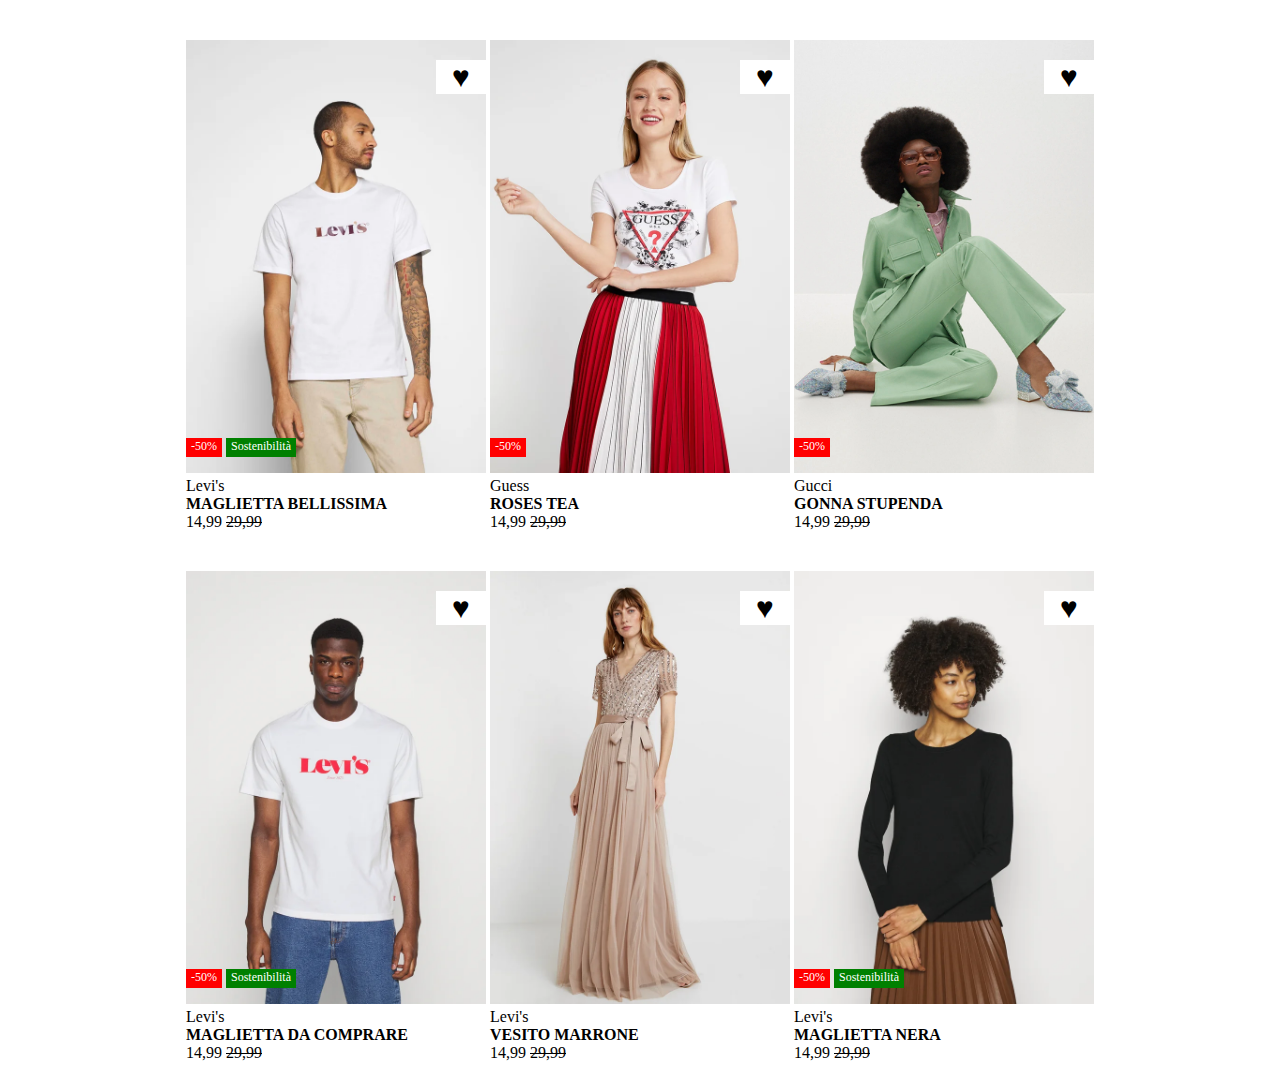
<file: index.html>
<!DOCTYPE html>
<html lang="en">
<head>
    <meta charset="UTF-8">
    <meta http-equiv="X-UA-Compatible" content="IE=edge">
    <meta name="viewport" content="width=device-width, initial-scale=1.0">
    <link rel="stylesheet" href="css/style.css">
    <link rel="shortcut icon" href="../html-css-toboolist/img/m.jpg" type="image/x-icon">
    <title>Boolando</title>
</head>
<body>
    <main>
        <!-- first row -->
        <section class="row">
            <!-- prima immagine -->
            <div>
                <img id="levis" src="img/1.webp" alt="maglietta-levis">
                <span class="heart">&hearts;</span>
                <span class="sconto-red">-50%</span>
                <span class="sostenibilita">Sostenibilità</span> 
            </div> 
            <!-- seconda immagine -->
            <div>
                <img id="gonna-guess" src="img/2.webp">
                <span class="heart">&hearts;</span>
                <span class="sconto-red">-50%</span>
            </div>    
            <!-- terza immagine -->
            <div>
                <img id="vestito-verde" src="img/3.webp">
                <span class="heart">&hearts;</span>
                <span class="sconto-red">-50%</span>
            </div> 
        </section>
        <section>
            <div class="didascalie">
                Levi's<br><strong>MAGLIETTA BELLISSIMA</strong><br> <span>14,99</span> <span class="testo-barrato">29,99</span> 
            </div>
            <div class="didascalie">
                Guess<br><strong>ROSES TEA</strong><br> <span>14,99</span> <span class="testo-barrato">29,99</span> 
            </div>
            <div class="didascalie">
                Gucci<br><strong>GONNA STUPENDA</strong><br> <span>14,99</span> <span class="testo-barrato">29,99</span> 
            </div>
            
        </section>

        <!-- second row -->
        <section class="row">
            <!-- prima immagine -->
            <div>
                <img id="levis-seconalinea" src="img/4.webp" alt="maglietta-levis">
                <span class="heart">&hearts;</span>
                <span class="sconto-red">-50%</span>
                <span class="sostenibilita">Sostenibilità</span> 
            </div> 
            <!-- seconda immagine -->
            <div>
                <img id="vestito-marrone" src="img/5.webp">
                <span class="heart">&hearts;</span>
            </div>    
            <!-- terza immagine -->
            <div>
                <img id="maglietta-nera" src="img/6.webp">
                <span class="heart">&hearts;</span>
                <span class="sconto-red">-50%</span>
                <span class="sostenibilita">Sostenibilità</span> 
            </div> 
        </section>
        <section>
            <div class="didascalie">
                Levi's<br><strong>MAGLIETTA DA COMPRARE</strong><br> <span>14,99</span> <span class="testo-barrato">29,99</span> 
            </div>
            <div class="didascalie">
                Levi's<br><strong>VESITO MARRONE</strong><br> <span>14,99</span> <span class="testo-barrato">29,99</span> 
            </div>
            <div class="didascalie">
                Levi's<br><strong>MAGLIETTA NERA</strong><br> <span>14,99</span> <span class="testo-barrato">29,99</span> 
            </div>
        </section>   
    </main>    
</body>
</html>
</file>
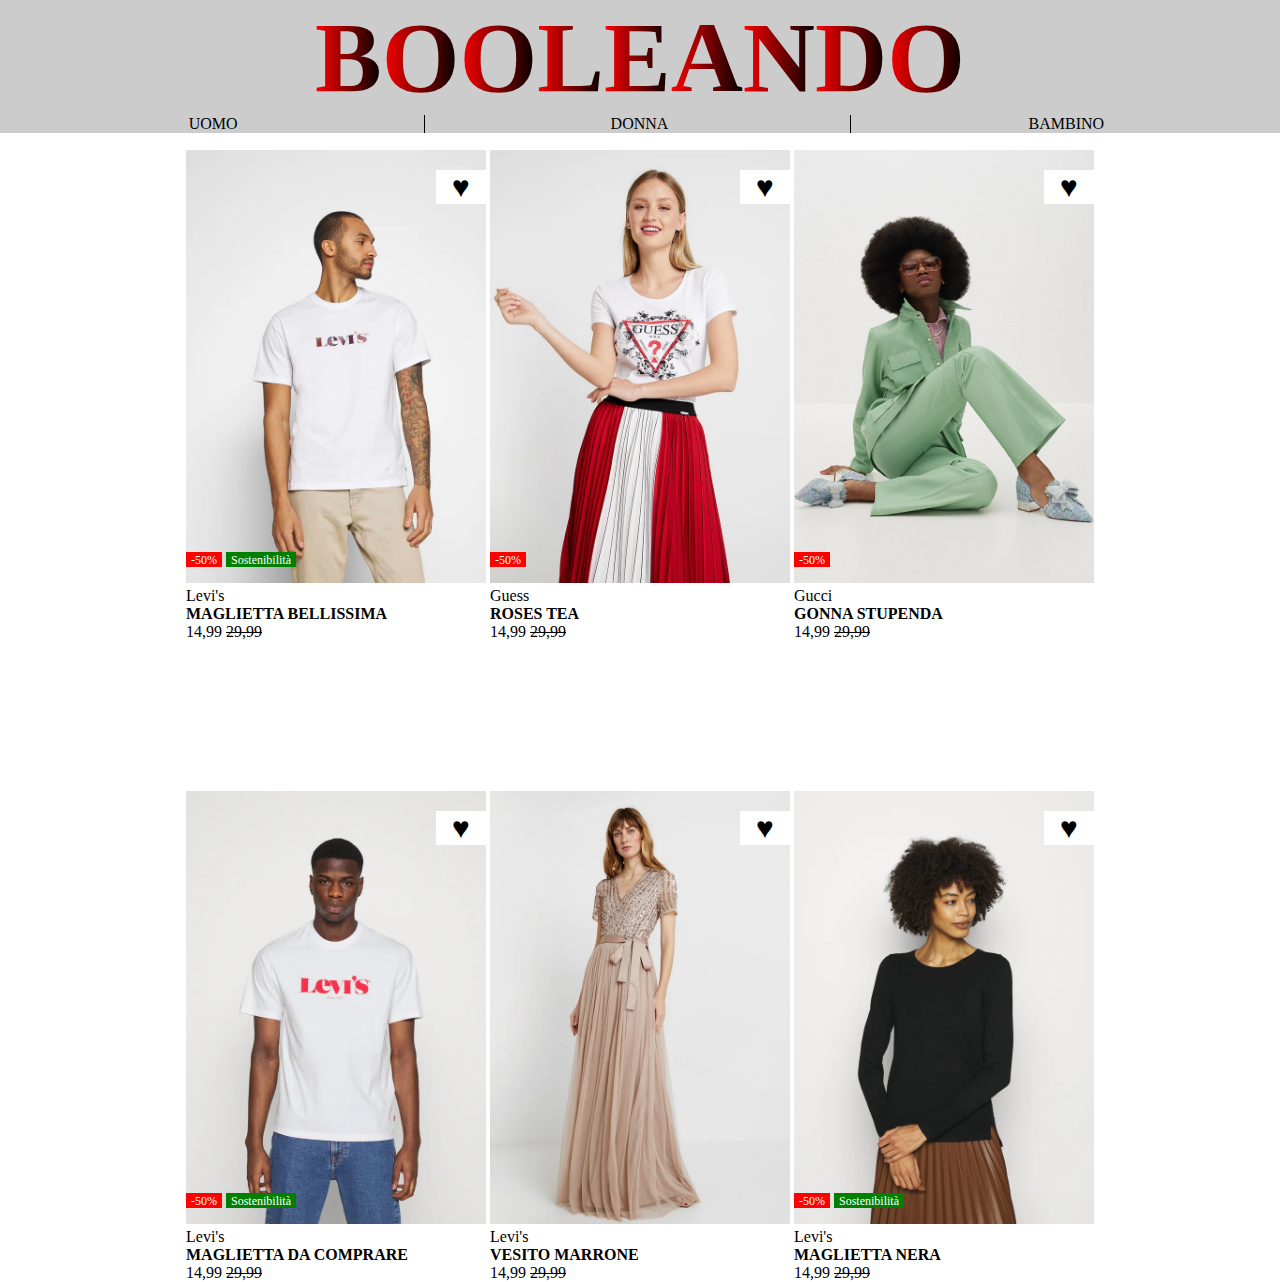
<file: bonus/index.bonus.html>
<!DOCTYPE html>
<html lang="en">
<head>
    <meta charset="UTF-8">
    <meta http-equiv="X-UA-Compatible" content="IE=edge">
    <meta name="viewport" content="width=device-width, initial-scale=1.0">
    <link rel="stylesheet" href="style.bonus.css">
    <link rel="shortcut icon" href="../html-css-toboolist/img/m.jpg" type="image/x-icon">
    <title>Boolando</title>
</head>
<body>
    <main>
        <div class="titolo">
            <h1><span>B</span><span>O</span><span>O</span><span>L</span><span>E</span><span>A</span><span>N</span><span>D</span><span>O</span></h1>
            <div class="container">
                <div>UOMO</div>
                <div>DONNA</div>
                <div>BAMBINO</div>
            </div>
        </div>
       
        <!-- first row -->
        <section class="row">
            <!-- prima immagine -->
            <div>
                <img id="levis" src="../img/1.webp" alt="maglietta-levis">
                <span class="heart">&hearts;</span>
                <span class="sconto-red">-50%</span>
                <span class="sostenibilita">Sostenibilità</span> 
            </div> 
            <!-- seconda immagine -->
            <div>
                <img id="gonna-guess" src="../img/2.webp">
                <span class="heart">&hearts;</span>
                <span class="sconto-red">-50%</span>
            </div>    
            <!-- terza immagine -->
            <div>
                <img id="vestito-verde" src="../img/3.webp">
                <span class="heart">&hearts;</span>
                <span class="sconto-red">-50%</span>
            </div> 
        </section>
        <section>
            <div class="didascalie">
                Levi's<br><strong>MAGLIETTA BELLISSIMA</strong><br> <span>14,99</span> <span class="testo-barrato">29,99</span> 
            </div>
            <div class="didascalie">
                Guess<br><strong>ROSES TEA</strong><br> <span>14,99</span> <span class="testo-barrato">29,99</span> 
            </div>
            <div class="didascalie">
                Gucci<br><strong>GONNA STUPENDA</strong><br> <span>14,99</span> <span class="testo-barrato">29,99</span> 
            </div>
            
        </section>

        <!-- second row -->
        <section class="row">
            <!-- prima immagine -->
            <div>
                <img id="levis-seconalinea" src="../img/4.webp" alt="maglietta-levis">
                <span class="heart">&hearts;</span>
                <span class="sconto-red">-50%</span>
                <span class="sostenibilita">Sostenibilità</span> 
            </div> 
            <!-- seconda immagine -->
            <div>
                <img id="vestito-marrone" src="../img/5.webp">
                <span class="heart">&hearts;</span>
            </div>    
            <!-- terza immagine -->
            <div>
                <img id="maglietta-nera" src="../img/6.webp">
                <span class="heart">&hearts;</span>
                <span class="sconto-red">-50%</span>
                <span class="sostenibilita">Sostenibilità</span> 
            </div> 
        </section>
        <section>
            <div class="didascalie">
                Levi's<br><strong>MAGLIETTA DA COMPRARE</strong><br> <span>14,99</span> <span class="testo-barrato">29,99</span> 
            </div>
            <div class="didascalie">
                Levi's<br><strong>VESITO MARRONE</strong><br> <span>14,99</span> <span class="testo-barrato">29,99</span> 
            </div>
            <div class="didascalie">
                Levi's<br><strong>MAGLIETTA NERA</strong><br> <span>14,99</span> <span class="testo-barrato">29,99</span> 
            </div>
        </section>   
    </main>    
</body>
</html>
</file>
<file: css/style.css>
img{
    width: 300px;
}
.row > div{
    display: inline-block;
    position: relative;
}
.row{
    text-align: center;
    margin-top: 40px;
}
.heart{
    font-size: 30px;
    background-color: white;
    z-index: 10;
    right: 0;
    width: 50px;
    top: 20px;
    color: black;
    position: absolute;
}
.heart:hover{
    color: red;
}
.sconto-red{
    position: absolute;
    background-color: red;
    z-index: 10;
    color: white;
    bottom: 20px;
    left: 0;
    height: 15px;
    line-height: 100%;
    font-size: 12px;
    padding: 2px 5px;
}
.sostenibilita{
    position: absolute;
    background-color: green;
    color: white;
    z-index: 10;
    bottom: 20px;
    height: 15px;
    line-height: 100%;
    font-size: 12px;
    padding: 2px 5px;
    left: 40px;
}
#levis:hover{
    content: url(../img/1b.webp);
}
#gonna-guess:hover{
    content: url(../img/2b.webp);
}
#vestito-verde:hover{
    content: url(../img/3b.webp);
}

/* didascalie */
.didascalie{
    width: 300px;
    display: inline-block;
    text-align: left;
}
section{
    text-align: center;
}
.testo-barrato{
    text-decoration: line-through;

}
/* seconda linea */
#levis-seconalinea:hover{
    content: url(../img/4b.webp);
}
#vestito-marrone:hover{
    content: url(../img/5b.webp);
}
#maglietta-nera:hover{
    content: url(../img/6b.webp);
}
</file>
<file: bonus/style.bonus.css>
img{
    width: 300px;
}
.row > div{
    display: inline-block;
    position: relative;
}
.row{
    text-align: center;
    padding-top: 150px;
}
.heart{
    font-size: 30px;
    background-color: white;
    z-index: 10;
    right: 0;
    width: 50px;
    top: 20px;
    color: black;
    position: absolute;
}
.heart:hover{
    color: red;
}
.sconto-red{
    position: absolute;
    background-color: red;
    z-index: 10;
    color: white;
    bottom: 20px;
    left: 0;
    height: 15px;
    line-height: 100%;
    font-size: 12px;
    padding: 2px 5px;
}
.sostenibilita{
    position: absolute;
    background-color: green;
    color: white;
    z-index: 10;
    bottom: 20px;
    height: 15px;
    line-height: 100%;
    font-size: 12px;
    padding: 2px 5px;
    left: 40px;
}
#levis:hover{
    content: url(../img/1b.webp);
}
#gonna-guess:hover{
    content: url(../img/2b.webp);
}
#vestito-verde:hover{
    content: url(../img/3b.webp);
}

/* didascalie */
.didascalie{
    width: 300px;
    display: inline-block;
    text-align: left;
}
section{
    text-align: center;
}
.testo-barrato{
    text-decoration: line-through;

}
/* seconda linea */
#levis-seconalinea:hover{
    content: url(../img/4b.webp);
}
#vestito-marrone:hover{
    content: url(../img/5b.webp);
}
#maglietta-nera:hover{
    content: url(../img/6b.webp);
}
h1> span{
    font-size: 100px;
    text-align: center;
    background-image: linear-gradient(to left, black, red);
    color: transparent;
    -webkit-background-clip: text;
}
.titolo{
    text-align: center;
    background-color: #ccc;
    position:fixed;
    width: 100%;
    z-index: 20;
}
*{
    margin: 0;
    padding: 0;
    box-sizing: border-box;
}
.container> div{
    width: 33%;
    display: inline-block;
    border-right: solid black 1px;
}
.container :last-child{
    border-right: 0px;
}
</file>
